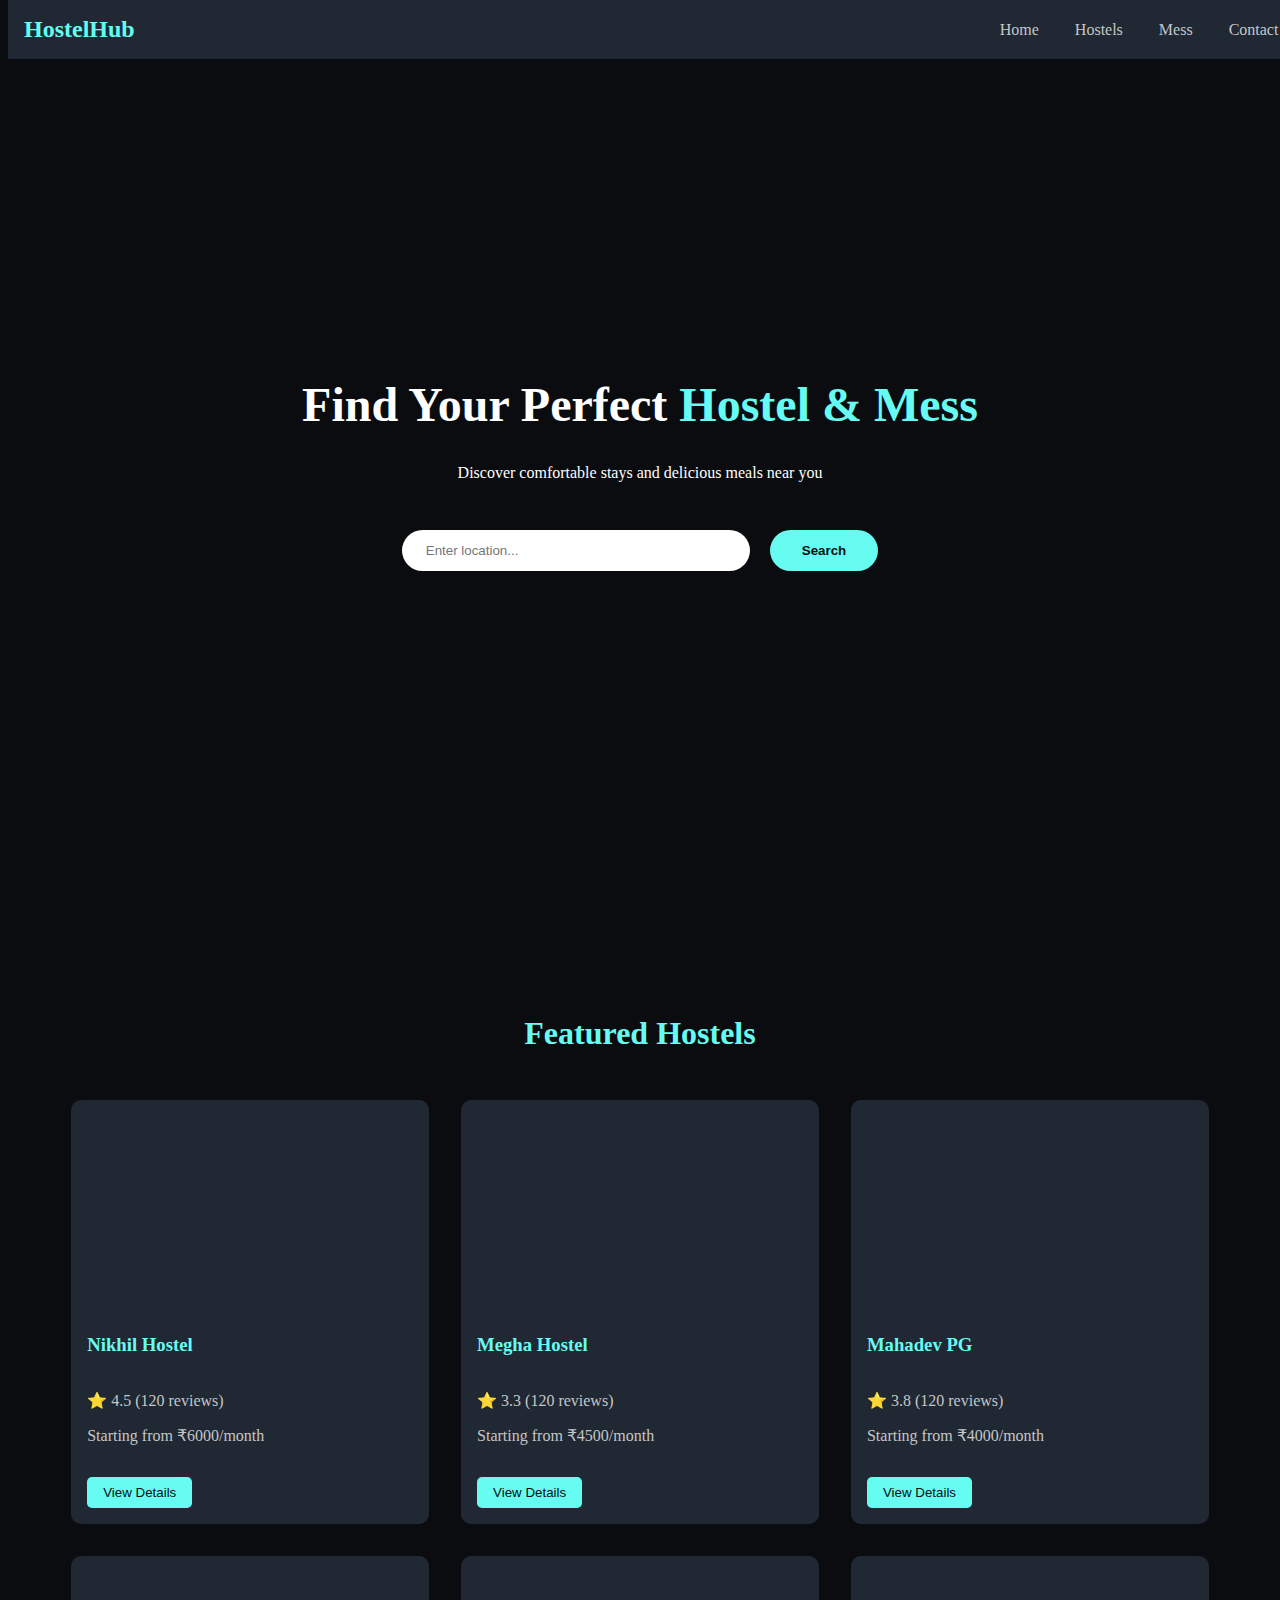
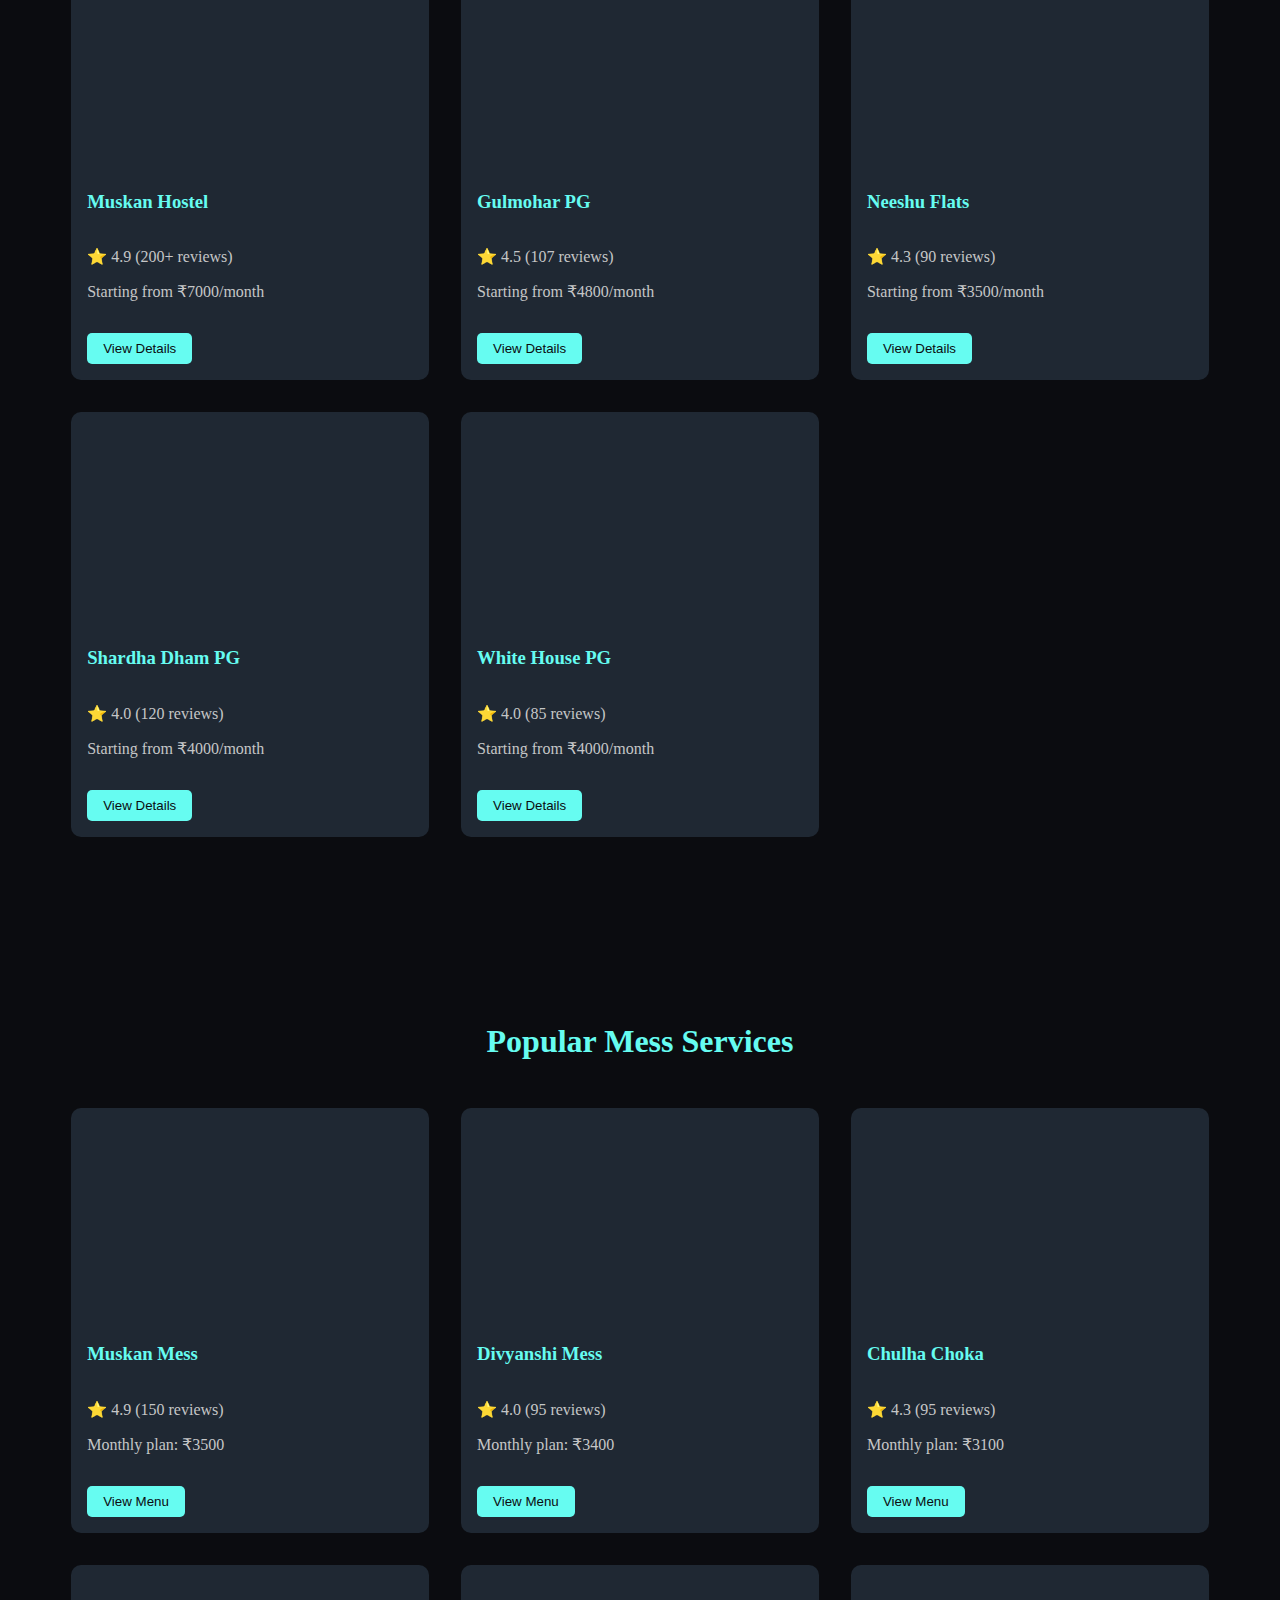
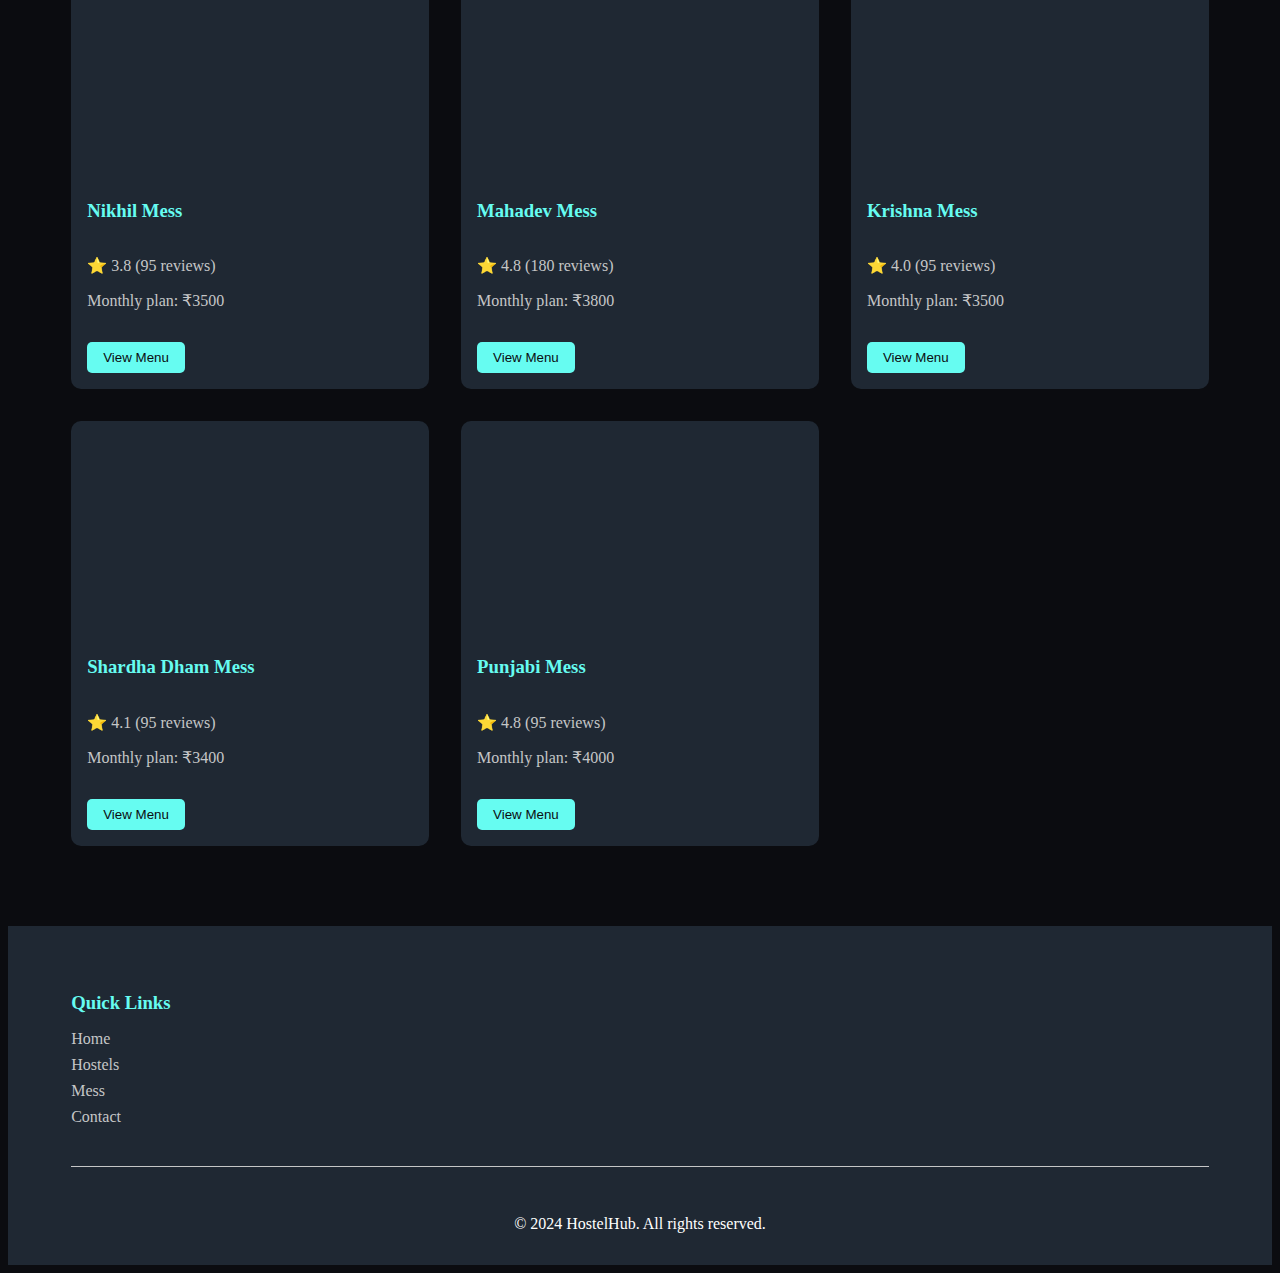
<file: index.html>
<!DOCTYPE html>
<html lang="en">
<head>
    <meta charset="UTF-8">
    <meta name="viewport" content="width=device-width, initial-scale=1.0">
    <title>HostelHub - Find Your Perfect Stay</title>
    <link rel="stylesheet" href="styles.css">
</head>
<body>
    <nav>
        <div class="logo">HostelHub </div>
        <div class="nav-links">
            <a href="#home">Home</a>
            <a href="#hostels">Hostels</a>
            <a href="#mess">Mess</a>
            <a href="contact.html">Contact</a>
        </div>
    </nav>

    <header id="home">
        <h1>Find Your Perfect <span>Hostel & Mess</span></h1>
        <p>Discover comfortable stays and delicious meals near you</p>
        <div class="search-container">
            <input type="text" placeholder="Enter location...">
            <button>Search</button>
        </div>
    </header>

    <section id="hostels" class="listings">
        <h2>Featured Hostels</h2>
        <div class="cards">
            <div class="card">
                <div class="card-image"></div>
                <h3>Nikhil Hostel</h3>
                <p>⭐ 4.5 (120 reviews)</p>
                <p>Starting from ₹6000/month</p>
                <button>View Details</button>
            </div>
            <div class="card">
                <div class="card-image"></div>
                <h3>Megha Hostel</h3>
                <p>⭐ 3.3 (120 reviews)</p>
                <p>Starting from ₹4500/month</p>
                <button>View Details</button>
            </div>
            <div class="card">
                <div class="card-image"></div>
                <h3>Mahadev PG</h3>
                <p>⭐ 3.8 (120 reviews)</p>
                <p>Starting from ₹4000/month</p>
                <button>View Details</button>
            </div>
            <div class="card">
                <div class="card-image"></div>
                <h3>Muskan Hostel</h3>
                <p>⭐ 4.9 (200+ reviews)</p>
                <p>Starting from ₹7000/month</p>
                <button>View Details</button>
            </div>
            <div class="card">
                <div class="card-image"></div>
                <h3>Gulmohar PG</h3>
                <p>⭐ 4.5 (107 reviews)</p>
                <p>Starting from ₹4800/month</p>
                <button>View Details</button>
            </div>
            <div class="card">
                <div class="card-image"></div>
                <h3>Neeshu Flats</h3>
                <p>⭐ 4.3 (90 reviews)</p>
                <p>Starting from ₹3500/month</p>
                <button>View Details</button>
            </div>
            <div class="card">
                <div class="card-image"></div>
                <h3>Shardha Dham PG</h3>
                <p>⭐ 4.0 (120 reviews)</p>
                <p>Starting from ₹4000/month</p>
                <button>View Details</button>
            </div>
            <div class="card">
                <div class="card-image" ></div>
                <h3>White House PG</h3>
                <p>⭐ 4.0 (85 reviews)</p>
                <p>Starting from ₹4000/month</p>
                <button>View Details</button>
            </div>
        </div>
    </section>

    <section id="mess" class="listings">
        <h2>Popular Mess Services</h2>
        <div class="cards">
            <div class="card">
                <div class="card-image mess"></div>
                <h3>Muskan Mess</h3>
                <p>⭐ 4.9 (150 reviews)</p>
                <p>Monthly plan: ₹3500</p>
                <button>View Menu</button>
            </div>
            <div class="card">
                <div class="card-image mess"></div>
                <h3>Divyanshi Mess</h3>
                <p>⭐ 4.0 (95 reviews)</p>
                <p>Monthly plan: ₹3400</p>
                <button>View Menu</button>
            </div>
            <div class="card">
                <div class="card-image mess"></div>
                <h3>Chulha Choka</h3>
                <p>⭐ 4.3 (95 reviews)</p>
                <p>Monthly plan: ₹3100</p>
                <button>View Menu</button>
            </div>
            <div class="card">
                <div class="card-image mess"></div>
                <h3>Nikhil Mess</h3>
                <p>⭐ 3.8 (95 reviews)</p>
                <p>Monthly plan: ₹3500</p>
                <button>View Menu</button>
            </div>
            <div class="card">
                <div class="card-image mess"></div>
                <h3>Mahadev Mess</h3>
                <p>⭐ 4.8 (180 reviews)</p>
                <p>Monthly plan: ₹3800</p>
                <button>View Menu</button>
            </div>
            <div class="card">
                <div class="card-image mess"></div>
                <h3>Krishna Mess</h3>
                <p>⭐ 4.0 (95 reviews)</p>
                <p>Monthly plan: ₹3500</p>
                <button>View Menu</button>
            </div>
            <div class="card">
                <div class="card-image mess"></div>
                <h3>Shardha Dham Mess</h3>
                <p>⭐ 4.1 (95 reviews)</p>
                <p>Monthly plan: ₹3400</p>
                <button>View Menu</button>
            </div>
            <div class="card">
                <div class="card-image mess"></div>
                <h3>Punjabi Mess</h3>
                <p>⭐ 4.8 (95 reviews)</p>
                <p>Monthly plan: ₹4000</p>
                <button>View Menu</button>
            </div>
        </div>
    </section>

    <footer>
        <div class="footer-content">
            <div class="footer-section">
                <h3>Quick Links</h3>
                <a href="#home">Home</a>
                <a href="#hostels">Hostels</a>
                <a href="#mess">Mess</a>
                <a href="contact.html">Contact</a>
            </div>
        </div>
        <div class="footer-bottom">
            <p>&copy; 2024 HostelHub. All rights reserved.</p>
        </div>
    </footer>
</body>
</html>
</file>
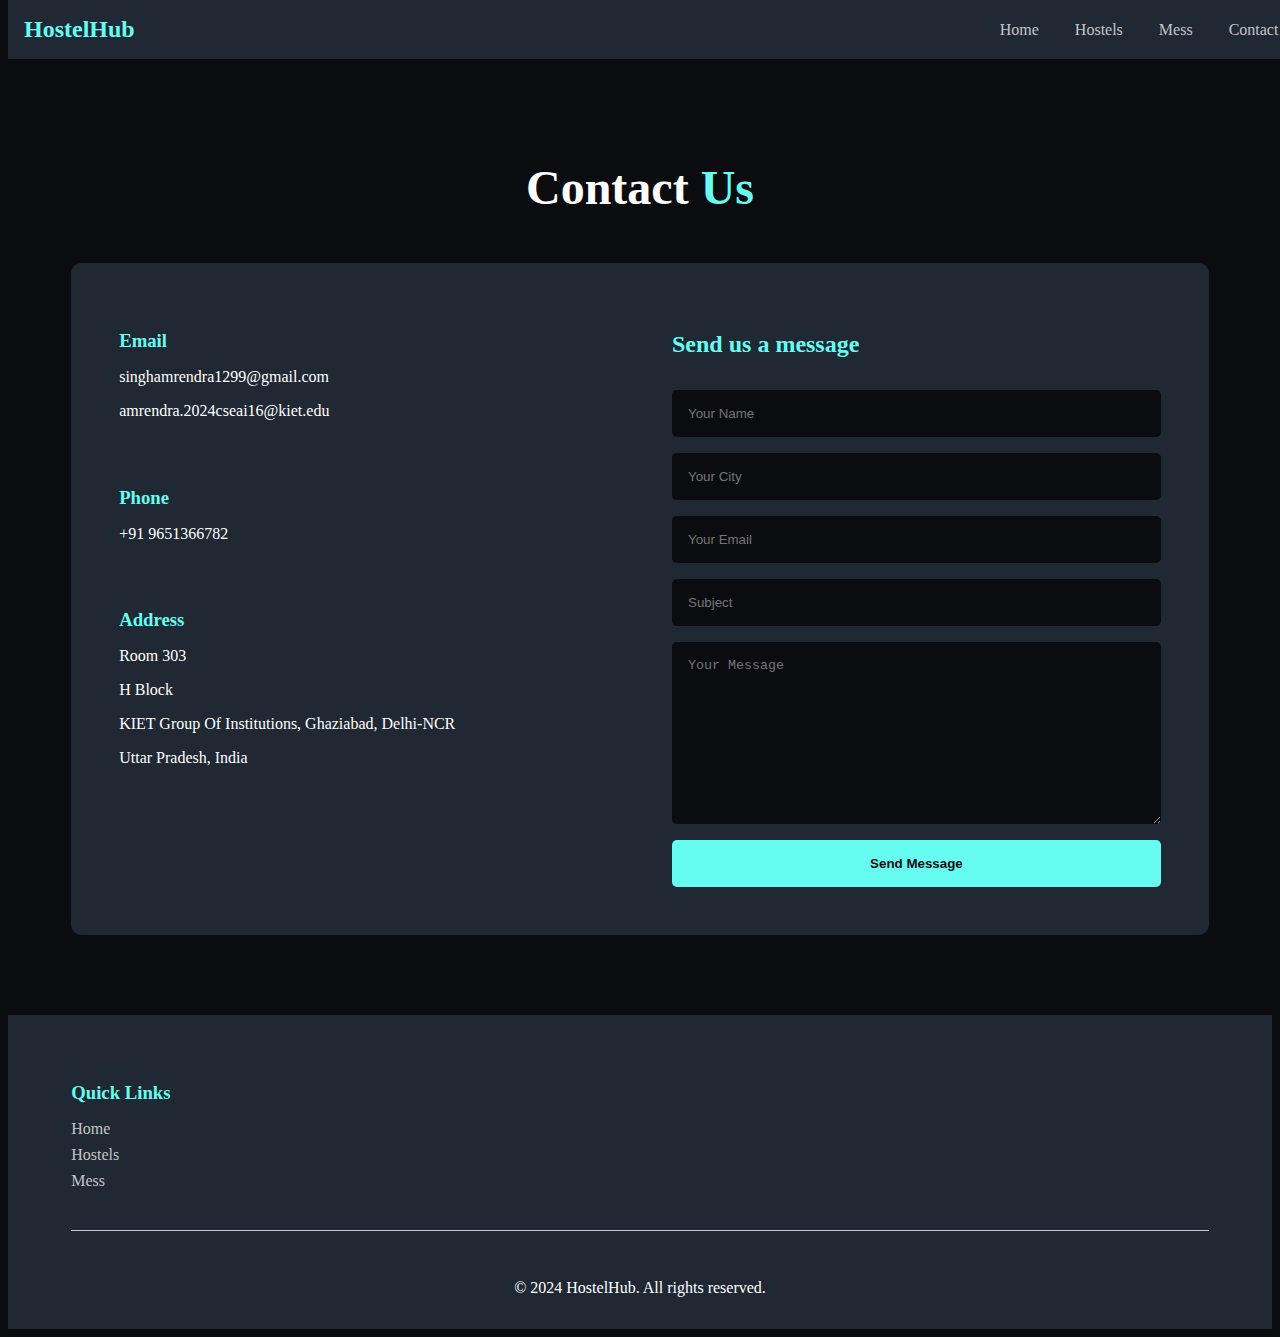
<file: contact.html>
<!DOCTYPE html>
<html lang="en">
<head>
    <meta charset="UTF-8">
    <meta name="viewport" content="width=device-width, initial-scale=1.0">
    <title>Contact Us - HostelHub</title>
    <link rel="stylesheet" href="styles.css">
</head>
<body>
    <nav>
        <div class="logo"> HostelHub</div>
        <div class="nav-links">
            <a href="index.html">Home</a>
            <a href="index.html#hostels">Hostels</a>
            <a href="index.html#mess">Mess</a>
            <a href="contact.html">Contact</a>
        </div>
    </nav>

    <main class="contact-page">
        <h1>Contact <span>Us</span></h1>
        <div class="contact-container">
            <div class="contact-info">
                <div class="info-item">
                    <h3>Email</h3>
                    <p>singhamrendra1299@gmail.com</p>
                    <p>amrendra.2024cseai16@kiet.edu</p>
                </div>
                <div class="info-item">
                    <h3>Phone</h3>
                    <p>+91 9651366782</p>
                </div>
                <div class="info-item">
                    <h3>Address</h3>
                    <p>Room 303</p>
                    <p>H Block</p>
                    <p>KIET Group Of Institutions, Ghaziabad, Delhi-NCR</p>
                    <p>Uttar Pradesh, India</p>
                </div>
            </div>
            <form class="contact-form">
                <h2>Send us a message</h2>
                <input type="text" placeholder="Your Name" required>
                <input type="text" placeholder="Your City" required>
                <input type="email" placeholder="Your Email" required>
                <input type="text" placeholder="Subject" required>
                <textarea placeholder="Your Message" required></textarea>
                <button type="submit">Send Message</button>
            </form>
        </div>
    </main>

    <footer>
        <div class="footer-content">
            <div class="footer-section">
                <h3>Quick Links</h3>
                <a href="index.html">Home</a>
                <a href="index.html#hostels">Hostels</a>
                <a href="index.html#mess">Mess</a>
            </div>
        </div>
        <div class="footer-bottom">
            <p>&copy; 2024 HostelHub. All rights reserved.</p>
        </div>
    </footer>
</body>
</html>
</file>
<file: styles.css>
*{
    color: white;
}
header {
    height: 100vh;
    display: flex;
    flex-direction: column;
    justify-content: center;
    align-items: center;
    text-align: center;
    padding: 0 1rem;
    background: linear-gradient(rgba(11, 12, 16, 0.8), rgba(11, 12, 16, 0.8)),
                url('https://images.unsplash.com/photo-1555854877-bab0e564b8d5?ixlib=rb-1.2.1&auto=format&fit=crop&w=1350&q=80');
    background-size: cover;
    background-position: center;
}

header h1 {
    font-size: 3rem;
    margin-bottom: 1rem;
}

header span {
    color: #66fcf1;
}

.search-container {
    margin-top: 2rem;
}

.search-container input {
    padding: 0.8rem 1.5rem;
    width: 300px;
    border: none;
    border-radius: 25px;
    margin-right: 1rem;
}

.search-container button {
    padding: 0.8rem 2rem;
    background-color: #66fcf1;
    border: none;
    border-radius: 25px;
    color: #0b0c10;
    cursor: pointer;
    font-weight: bold;
    transition: transform 0.3s;
}

.search-container button:hover {
    transform: scale(1.05);
}

nav {
    background-color: #1f2833;
    padding: 1rem;
    display: flex;
    justify-content: space-between;
    align-items: center;
    position: fixed;
    width: 98%;
    top: 0;
}

.logo {
    color: #66fcf1;
    font-size: 1.5rem;
    font-weight: bold;
}

.nav-links a {
    color: #c5c6c7;
    text-decoration: none;
    margin-left: 2rem;
    transition: color 0.3s;
}

.nav-links a:hover {
    color: #66fcf1;
}

.listings {
    padding: 5rem 5%;
}

.listings h2 {
    text-align: center;
    color: #66fcf1;
    margin-bottom: 3rem;
    font-size: 2rem;
}

.cards {
    display: grid;
    grid-template-columns: repeat(auto-fit, minmax(300px, 1fr));
    gap: 2rem;
}

.card {
    background-color: #1f2833;
    border-radius: 10px;
    overflow: hidden;
    transition: transform 0.3s;
}

.card:hover {
    transform: translateY(-10px);
}

.card-image {
    height: 200px;
    background: url('https://images.unsplash.com/photo-1555854877-bab0e564b8d5?ixlib=rb-1.2.1&auto=format&fit=crop&w=1350&q=80');
    background-size: cover;
    background-position: center;
}

.card-image.mess {
    background: url('https://images.unsplash.com/photo-1504674900247-0877df9cc836?ixlib=rb-1.2.1&auto=format&fit=crop&w=1350&q=80');
    background-size: cover;
    background-position: center;
}

.card h3 {
    padding: 1rem;
    color: #66fcf1;
}

.card p {
    padding: 0 1rem;
    margin-bottom: 1rem;
    color: #c5c6c7;
}

.card button {
    margin: 1rem;
    padding: 0.5rem 1rem;
    background-color: #66fcf1;
    border: none;
    border-radius: 5px;
    color: #0b0c10;
    cursor: pointer;
    transition: transform 0.3s;
}

.card button:hover {
    transform: scale(1.05);
}

.contact-page {
    padding: 120px 5% 5rem;
    min-height: calc(100vh - 200px);
}

.contact-page h1 {
    text-align: center;
    font-size: 3rem;
    margin-bottom: 3rem;
}

.contact-page span {
    color: #66fcf1;
}

.contact-container {
    display: grid;
    grid-template-columns: 1fr 1fr;
    gap: 4rem;
    max-width: 1200px;
    margin: 0 auto;
    background-color: #1f2833;
    padding: 3rem;
    border-radius: 10px;
}

.contact-info {
    display: flex;
    flex-direction: column;
    gap: 2rem;
}

.info-item h3 {
    color: #66fcf1;
    margin-bottom: 0.5rem;
}

.contact-form {
    display: flex;
    flex-direction: column;
    gap: 1rem;
}

.contact-form h2 {
    color: #66fcf1;
    margin-bottom: 1rem;
}

.contact-form input,
.contact-form textarea {
    padding: 1rem;
    border: none;
    border-radius: 5px;
    background-color: #0b0c10;
    color: #c5c6c7;
}

.contact-form textarea {
    min-height: 150px;
    resize: vertical;
}

.contact-form button {
    padding: 1rem;
    background-color: #66fcf1;
    border: none;
    border-radius: 5px;
    color: #0b0c10;
    font-weight: bold;
    cursor: pointer;
    transition: transform 0.3s;
}

.contact-form button:hover {
    transform: scale(1.05);
}

@media (max-width: 768px) {
    .contact-container {
        grid-template-columns: 1fr;
        gap: 2rem;
        padding: 1.5rem;
    }

    .contact-page h1 {
        font-size: 2rem;
        margin-bottom: 2rem;
    }
}

footer {
    background-color: #1f2833;
    padding: 3rem 5% 1rem;
}

.footer-content {
    display: grid;
    grid-template-columns: repeat(auto-fit, minmax(250px, 1fr));
    gap: 2rem;
    margin-bottom: 2rem;
}

.footer-section h3 {
    color: #66fcf1;
    margin-bottom: 1rem;
}

.footer-section a {
    display: block;
    color: #c5c6c7;
    text-decoration: none;
    margin-bottom: 0.5rem;
    transition: color 0.3s;
}

.footer-section a:hover {
    color: #66fcf1;
}

.footer-bottom {
    text-align: center;
    padding-top: 2rem;
    border-top: 1px solid #c5c6c7;
}


body {
    background-color: #0b0c10;
    color: #c5c6c7;
}


@media (max-width: 768px) {
    nav {
        flex-direction: column;
        padding: 1rem;
    }

    .nav-links {
        margin-top: 1rem;
    }

    .nav-links a {
        margin: 0 0.5rem;
    }

    header h1 {
        font-size: 2rem;
    }

    .search-container {
        display: flex;
        flex-direction: column;
        align-items: center;
        gap: 1rem;
    }

    .search-container input {
        width: 100%;
        max-width: 300px;
        margin-right: 0;
    }
}
</file>
